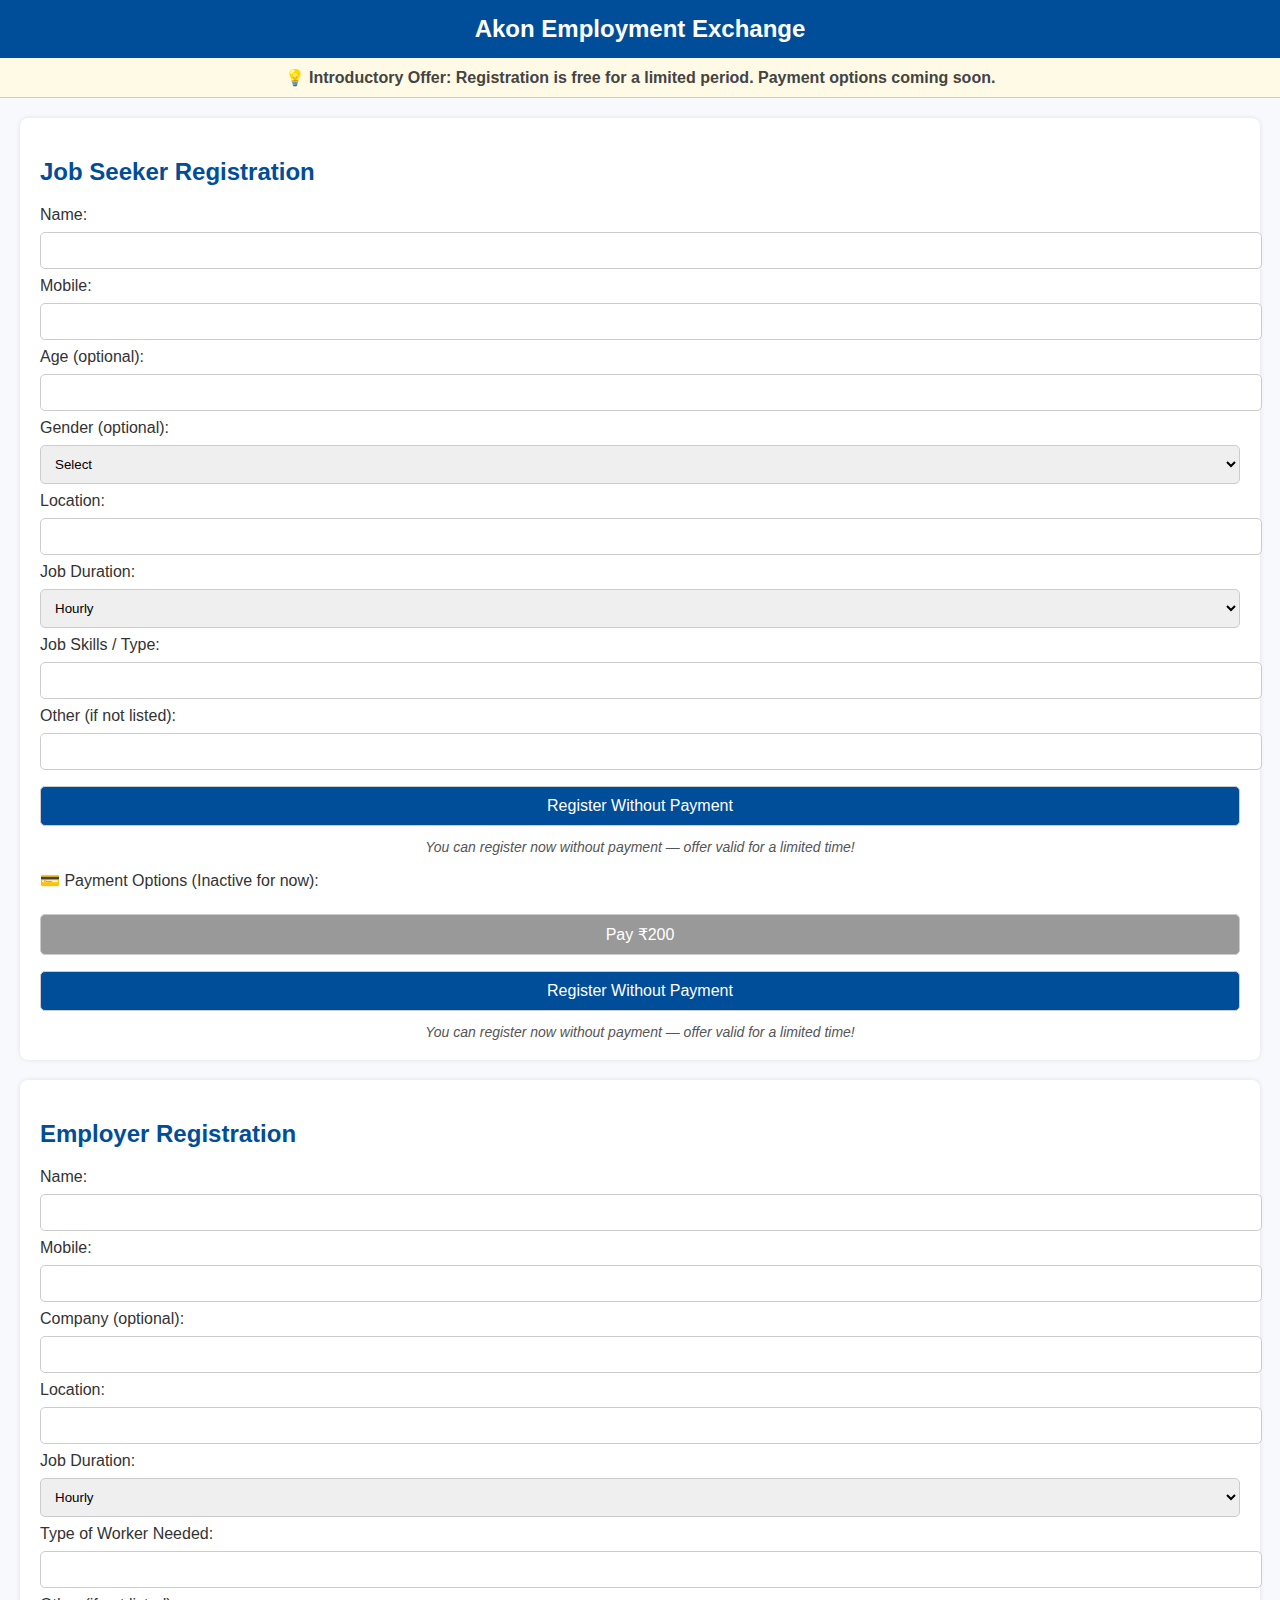
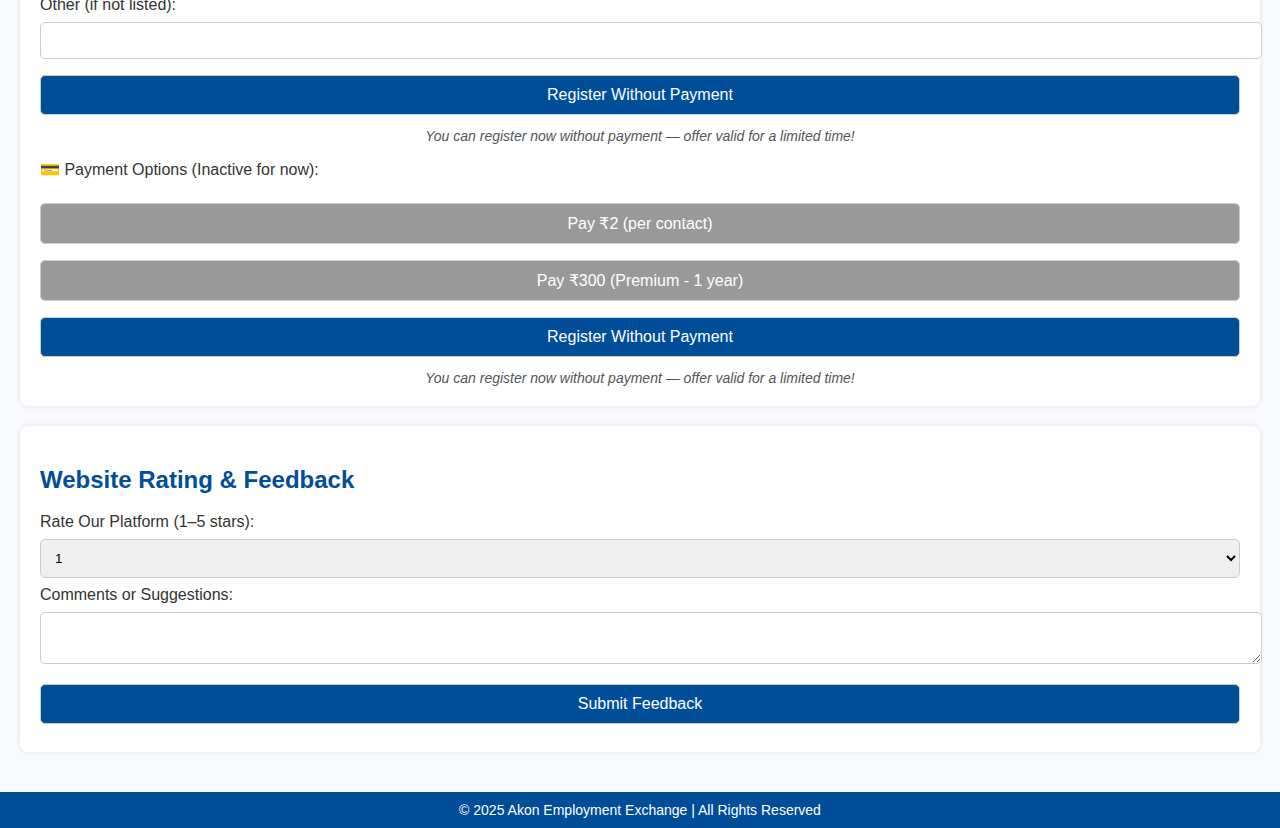
<file: index.html>
<!DOCTYPE html>
<html lang="en">
<head>
    <meta charset="UTF-8">
    <meta name="viewport" content="width=device-width, initial-scale=1.0">
    <title>Akon Employment Exchange</title>
    <style>
        body { font-family: Arial, sans-serif; background-color: #f7f9fc; color: #333; margin: 0; padding: 0; }
        header { background-color: #004d99; color: white; padding: 15px 0; text-align: center; font-size: 24px; font-weight: bold; }
        .banner { background-color: #fffae6; text-align: center; padding: 10px; font-weight: bold; color: #444; border-bottom: 1px solid #ccc; }
        main { padding: 20px; }
        section { background: white; border-radius: 8px; padding: 20px; margin-bottom: 20px; box-shadow: 0 0 5px rgba(0,0,0,0.1); }
        h2 { color: #004d99; }
        input, select, textarea, button { width: 100%; padding: 10px; margin: 8px 0; border: 1px solid #ccc; border-radius: 5px; }
        button { background-color: #004d99; color: white; font-size: 16px; cursor: pointer; }
        button:disabled { background-color: #999; }
        footer { background-color: #004d99; color: white; text-align: center; padding: 10px; font-size: 14px; }
        .note { font-style: italic; color: #555; font-size: 14px; text-align: center; margin-top: 5px; }
    </style>
</head>
<body>

<header>Akon Employment Exchange</header>
<div class="banner">💡 Introductory Offer: Registration is free for a limited period. Payment options coming soon.</div>

<main>

<section>
<h2>Job Seeker Registration</h2>
<form action="https://formspree.io/f/meopplzn" method="POST">
    <label>Name:</label><input type="text" name="name" required>
    <label>Mobile:</label><input type="text" name="mobile" required>
    <label>Age (optional):</label><input type="number" name="age">
    <label>Gender (optional):</label>
    <select name="gender">
        <option value="">Select</option>
        <option value="male">Male</option>
        <option value="female">Female</option>
        <option value="other">Other</option>
    </select>
    <label>Location:</label><input type="text" name="location" required>
    <label>Job Duration:</label>
    <select name="duration">
        <option>Hourly</option>
        <option>Part-time</option>
        <option>Full-time</option>
        <option>Permanent</option>
    </select>
    <label>Job Skills / Type:</label><input type="text" name="skills">
    <label>Other (if not listed):</label><input type="text" name="other_skills">

    <button type="submit">Register Without Payment</button>
    <div class="note">You can register now without payment — offer valid for a limited time!</div>

    <p>💳 Payment Options (Inactive for now):</p>
    <button disabled>Pay ₹200</button>

    <button type="submit">Register Without Payment</button>
    <div class="note">You can register now without payment — offer valid for a limited time!</div>
</form>
</section>

<section>
<h2>Employer Registration</h2>
<form action="https://formspree.io/f/meopplzn" method="POST">
    <label>Name:</label><input type="text" name="name" required>
    <label>Mobile:</label><input type="text" name="mobile" required>
    <label>Company (optional):</label><input type="text" name="company">
    <label>Location:</label><input type="text" name="location" required>
    <label>Job Duration:</label>
    <select name="duration">
        <option>Hourly</option>
        <option>Part-time</option>
        <option>Full-time</option>
        <option>Permanent</option>
    </select>
    <label>Type of Worker Needed:</label><input type="text" name="worker_type">
    <label>Other (if not listed):</label><input type="text" name="other_worker">

    <button type="submit">Register Without Payment</button>
    <div class="note">You can register now without payment — offer valid for a limited time!</div>

    <p>💳 Payment Options (Inactive for now):</p>
    <button disabled>Pay ₹2 (per contact)</button>
    <button disabled>Pay ₹300 (Premium - 1 year)</button>

    <button type="submit">Register Without Payment</button>
    <div class="note">You can register now without payment — offer valid for a limited time!</div>
</form>
</section>

<section>
<h2>Website Rating & Feedback</h2>
<form action="https://formspree.io/f/meopplzn" method="POST">
    <label>Rate Our Platform (1–5 stars):</label>
    <select name="rating">
        <option>1</option><option>2</option><option>3</option><option>4</option><option>5</option>
    </select>
    <label>Comments or Suggestions:</label>
    <textarea name="comments"></textarea>
    <button type="submit">Submit Feedback</button>
</form>
</section>

</main>

<footer>© 2025 Akon Employment Exchange | All Rights Reserved</footer>

</body>
</html>
</file>
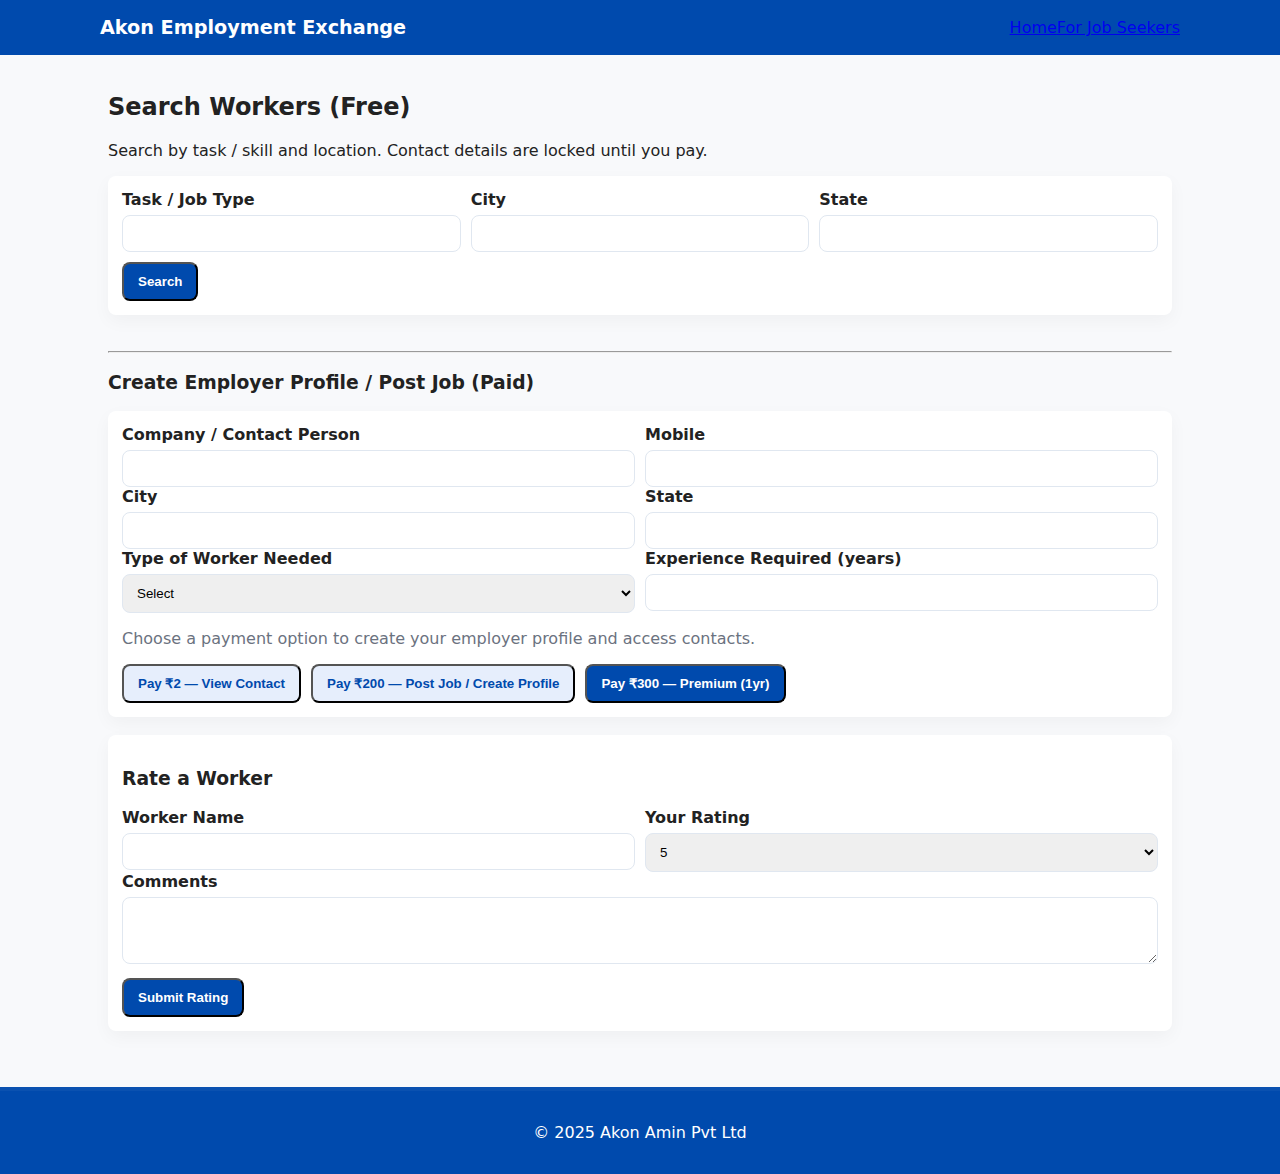
<file: employers.html>
<!doctype html>
<html lang="en">
<head><meta charset="utf-8"><meta name="viewport" content="width=device-width,initial-scale=1"><title>Employers — Akon Employment Exchange</title><link rel="stylesheet" href="styles.css"></head>
<body>
  <header class="site-header"><div class="container header-inner"><h1>Akon Employment Exchange</h1><nav class="main-nav"><a href="index.html">Home</a><a href="jobseekers.html">For Job Seekers</a></nav></div></header>
  <main class="container">
    <h2>Search Workers (Free)</h2>
    <p>Search by task / skill and location. Contact details are locked until you pay.</p>

    <div class="form-card">
      <form id="searchForm" onsubmit="return false">
        <div class="form-row">
          <div class="field"><label>Task / Job Type</label><input id="searchSkill"></div>
          <div class="field"><label>City</label><input id="searchCity"></div>
          <div class="field"><label>State</label><input id="searchState"></div>
        </div>
        <div style="margin-top:10px;"><button class="btn primary" id="searchBtn">Search</button></div>
      </form>
    </div>

    <section id="results" class="cards"></section>

    <hr style="margin:18px 0">

    <h3>Create Employer Profile / Post Job (Paid)</h3>
    <div class="form-card">
      <form id="postForm" action="https://formspree.io/f/meopplzn" method="POST">
        <input type="hidden" name="_subject" value="New Employer Profile / Job Post">
        <div class="form-row">
          <div class="field"><label>Company / Contact Person</label><input name="company"></div>
          <div class="field"><label>Mobile</label><input name="mobile"></div>
        </div>
        <div class="form-row">
          <div class="field"><label>City</label><input name="city"></div>
          <div class="field"><label>State</label><input name="state"></div>
        </div>
        <div class="form-row">
          <div class="field"><label>Type of Worker Needed</label>
            <select name="worker_type" id="worker_type" onchange="toggleOther('worker_type','otherWorker')">
              <option value="">Select</option><option>Electrician</option><option>Driver</option><option>Plumber</option><option>Cook</option><option>Sales</option><option>Security</option><option>Housekeeping</option><option>IT Support</option><option value="Other">Other</option>
            </select>
            <input type="text" name="otherWorker" id="otherWorker" placeholder="Please describe the worker you need" style="display:none;margin-top:8px;">
          </div>
          <div class="field"><label>Experience Required (years)</label><input name="experience"></div>
        </div>
        <p class="muted">Choose a payment option to create your employer profile and access contacts.</p>
        <div style="display:flex;gap:10px;margin-top:10px;">
          <button type="button" class="btn" onclick="openPayment('2','view_contact')">Pay ₹2 — View Contact</button>
          <button type="button" class="btn" onclick="openPayment('200','post_job')">Pay ₹200 — Post Job / Create Profile</button>
          <button type="button" class="btn primary" onclick="openPayment('300','employer_premium')">Pay ₹300 — Premium (1yr)</button>
        </div>
      </form>
    </div>

    <div class="form-card">
      <h3>Rate a Worker</h3>
      <form action="https://formspree.io/f/meopplzn" method="POST">
        <input type="hidden" name="_subject" value="Worker Rating from Employer">
        <div class="form-row">
          <div class="field"><label>Worker Name</label><input name="worker_name"></div>
          <div class="field"><label>Your Rating</label><select name="rating"><option>5</option><option>4</option><option>3</option><option>2</option><option>1</option></select></div>
        </div>
        <div class="form-row"><div class="field"><label>Comments</label><textarea name="comment" rows="3"></textarea></div></div>
        <div style="margin-top:10px;"><button class="btn primary" type="submit">Submit Rating</button></div>
      </form>
    </div>
  </main>
  <footer class="site-footer"><div class="container">© 2025 Akon Amin Pvt Ltd</div></footer>
  <script src="scripts.js"></script>
</body>
</html>
</file>
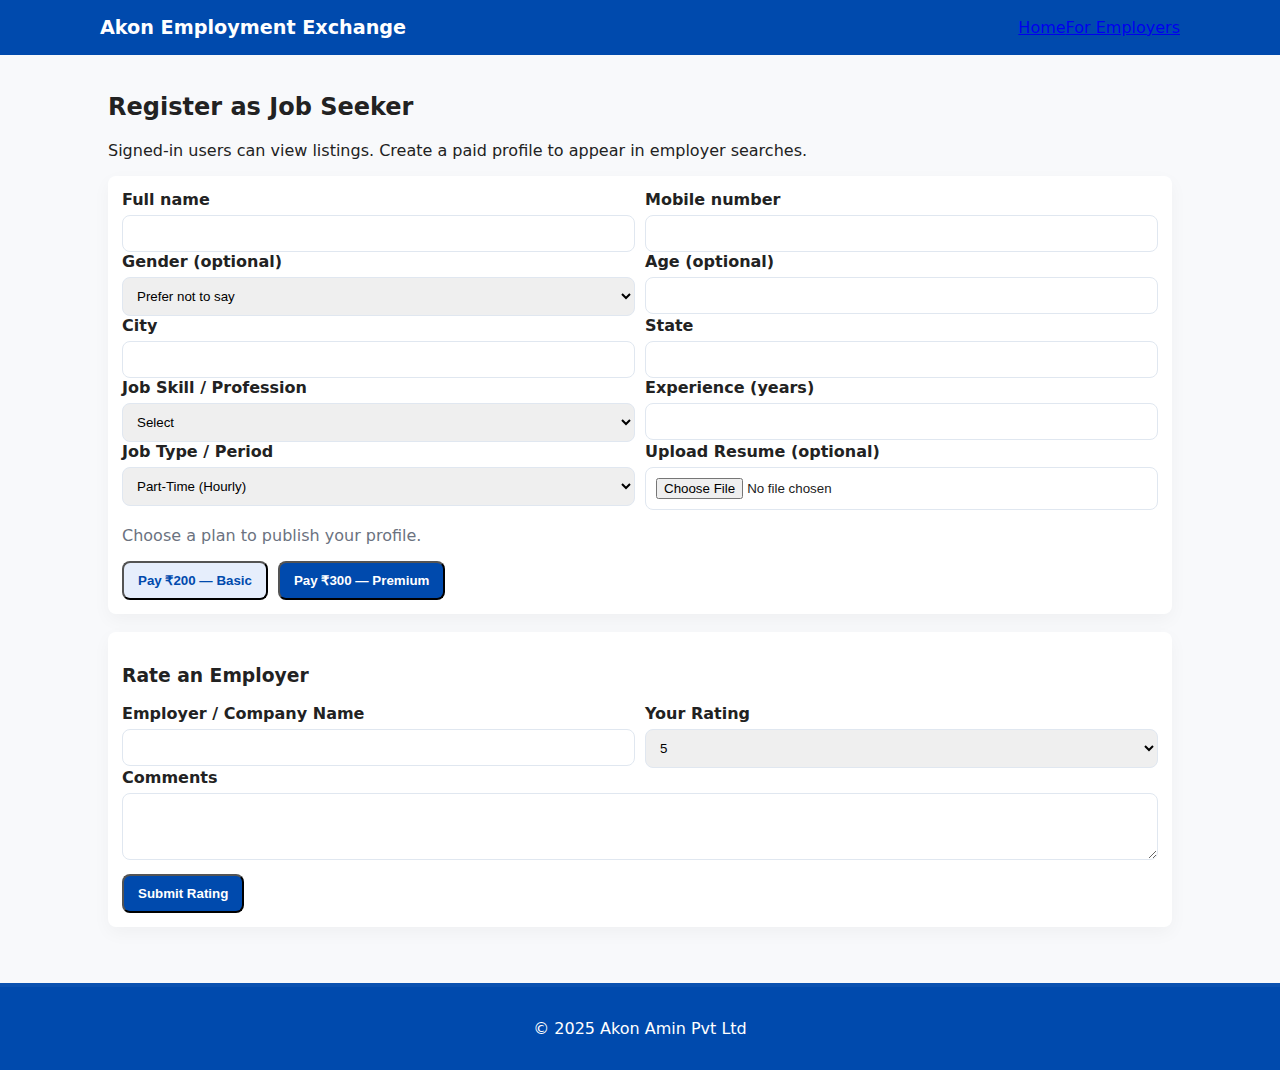
<file: jobseekers.html>
<!doctype html>
<html lang="en">
<head><meta charset="utf-8"><meta name="viewport" content="width=device-width,initial-scale=1"><title>Job Seeker — Akon Employment Exchange</title><link rel="stylesheet" href="styles.css"></head>
<body>
  <header class="site-header"><div class="container header-inner"><h1>Akon Employment Exchange</h1><nav class="main-nav"><a href="index.html">Home</a><a href="employers.html">For Employers</a></nav></div></header>
  <main class="container">
    <h2>Register as Job Seeker</h2>
    <p>Signed-in users can view listings. Create a paid profile to appear in employer searches.</p>

    <div class="form-card">
      <form id="seekerForm" action="https://formspree.io/f/meopplzn" method="POST" enctype="multipart/form-data">
        <input type="hidden" name="_subject" value="New Job Seeker Profile">
        <div class="form-row">
          <div class="field"><label>Full name</label><input name="name" id="name"></div>
          <div class="field"><label>Mobile number</label><input name="mobile" id="mobile"></div>
        </div>
        <div class="form-row">
          <div class="field"><label>Gender (optional)</label>
            <select name="gender" id="gender">
              <option value="">Prefer not to say</option><option>Male</option><option>Female</option><option>Other</option></select></div>
          <div class="field"><label>Age (optional)</label><input type="number" name="age" id="age" min="16" max="75"></div>
        </div>

        <div class="form-row">
          <div class="field"><label>City</label><input name="city" id="city"></div>
          <div class="field"><label>State</label><input name="state" id="state"></div>
        </div>

        <div class="form-row">
          <div class="field"><label>Job Skill / Profession</label>
            <select name="skill" id="skill" onchange="toggleOther('skill','otherSkill')">
              <option value="">Select</option>
              <option>Electrician</option><option>Driver</option><option>Plumber</option><option>Cook</option><option>Carpenter</option><option>Sales</option><option>Security</option><option>Housekeeping</option><option>IT Support</option><option>Teacher</option><option>Labour</option><option value="Other">Other</option>
            </select>
            <input type="text" name="otherSkill" id="otherSkill" placeholder="Please specify your profession" style="display:none;margin-top:8px;">
          </div>
          <div class="field"><label>Experience (years)</label><input type="number" name="experience" id="experience" min="0" max="60"></div>
        </div>

        <div class="form-row">
          <div class="field"><label>Job Type / Period</label>
            <select name="jobtype" id="jobtype"><option>Part-Time (Hourly)</option><option>Contract (Short-Term)</option><option>Full-Time (Permanent)</option></select></div>
          <div class="field"><label>Upload Resume (optional)</label><input type="file" name="resume"></div>
        </div>

        <p class="muted">Choose a plan to publish your profile.</p>
        <div style="display:flex;gap:10px;margin-top:10px;">
          <button type="button" class="btn" onclick="openPayment('200','jobseeker_basic')">Pay ₹200 — Basic</button>
          <button type="button" class="btn primary" onclick="openPayment('300','jobseeker_premium')">Pay ₹300 — Premium</button>
        </div>
      </form>
    </div>

    <div class="form-card">
      <h3>Rate an Employer</h3>
      <form action="https://formspree.io/f/meopplzn" method="POST">
        <input type="hidden" name="_subject" value="Employer Rating from Seeker">
        <div class="form-row">
          <div class="field"><label>Employer / Company Name</label><input name="rated_company"></div>
          <div class="field"><label>Your Rating</label>
            <select name="rating"><option>5</option><option>4</option><option>3</option><option>2</option><option>1</option></select></div>
        </div>
        <div class="form-row"><div class="field"><label>Comments</label><textarea name="comment" rows="3"></textarea></div></div>
        <div style="margin-top:10px;"><button class="btn primary" type="submit">Submit Rating</button></div>
      </form>
    </div>
  </main>
  <footer class="site-footer"><div class="container">© 2025 Akon Amin Pvt Ltd</div></footer>
  <script src="scripts.js"></script>
</body>
</html>
</file>
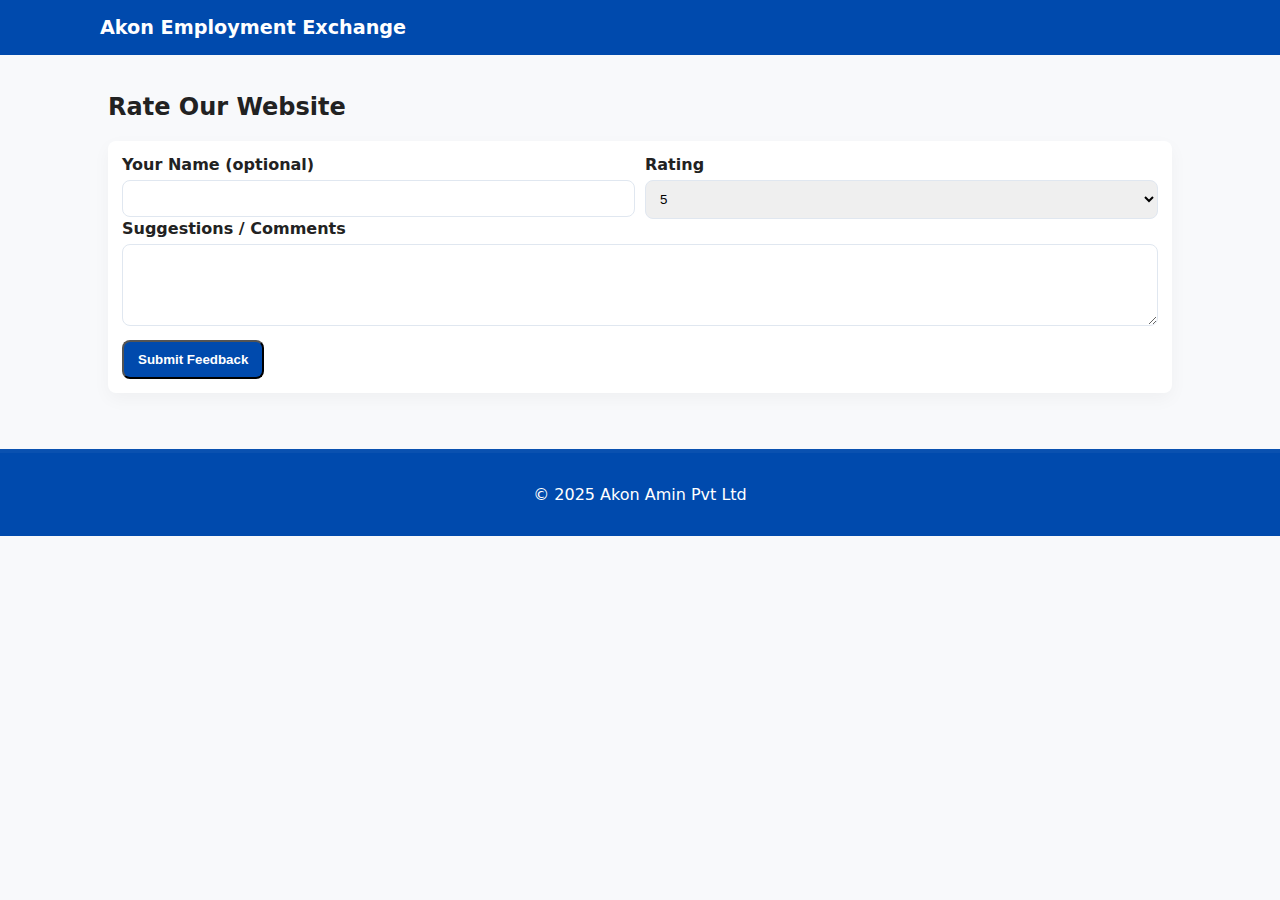
<file: ratings.html>
<!doctype html>
<html lang="en">
<head><meta charset="utf-8"><meta name="viewport" content="width=device-width,initial-scale=1"><title>Ratings & Feedback</title><link rel="stylesheet" href="styles.css"></head>
<body>
  <header class="site-header"><div class="container header-inner"><h1>Akon Employment Exchange</h1></div></header>
  <main class="container">
    <h2>Rate Our Website</h2>
    <div class="form-card">
      <form action="https://formspree.io/f/meopplzn" method="POST">
        <input type="hidden" name="_subject" value="Website Feedback">
        <div class="form-row">
          <div class="field"><label>Your Name (optional)</label><input name="name"></div>
          <div class="field"><label>Rating</label><select name="rating"><option>5</option><option>4</option><option>3</option><option>2</option><option>1</option></select></div>
        </div>
        <div class="form-row"><div class="field"><label>Suggestions / Comments</label><textarea name="comment" rows="4"></textarea></div></div>
        <div style="margin-top:10px;"><button class="btn primary" type="submit">Submit Feedback</button></div>
      </form>
    </div>
  </main>
  <footer class="site-footer"><div class="container">© 2025 Akon Amin Pvt Ltd</div></footer>
</body>
</html>
</file>
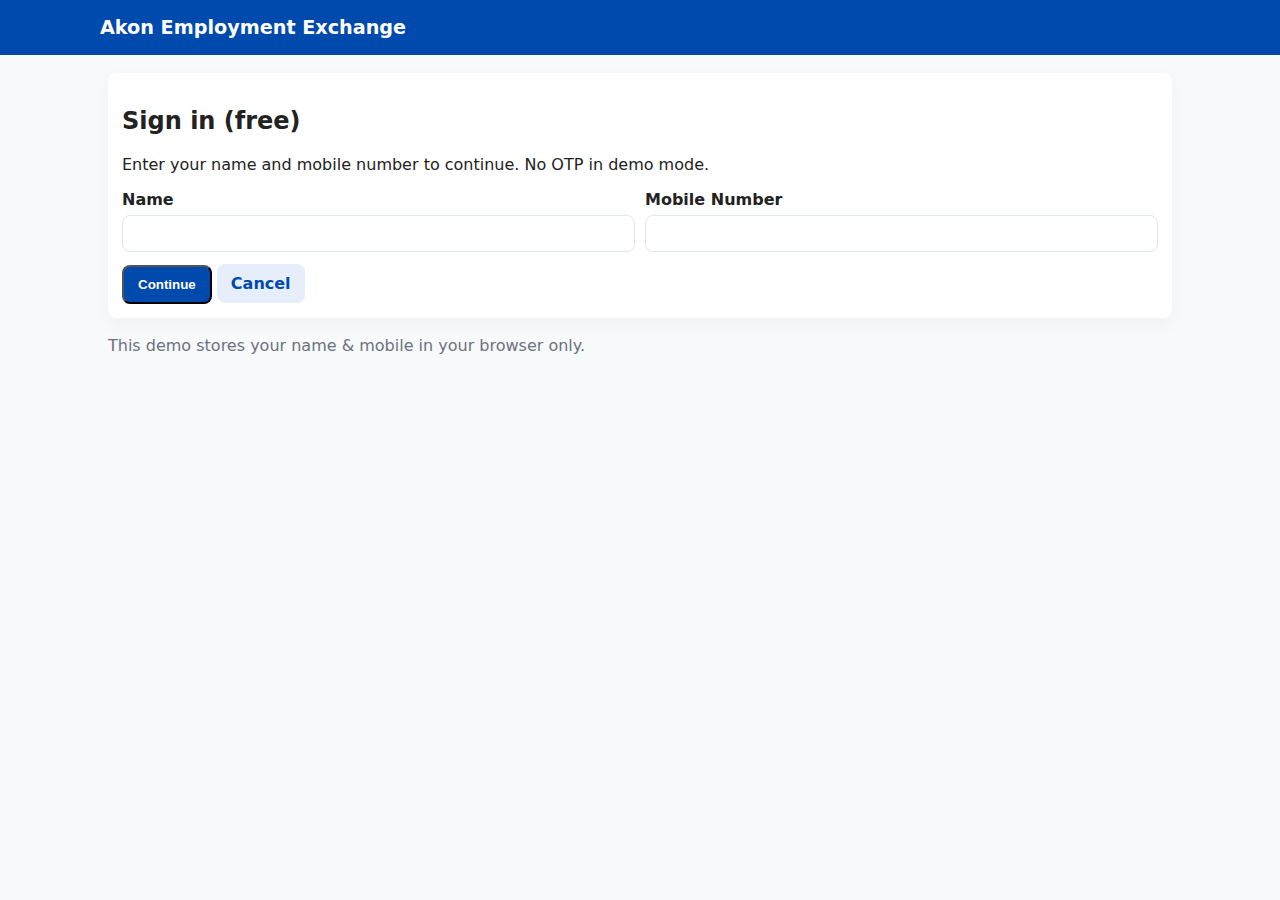
<file: signin.html>
<!doctype html>
<html lang="en">
<head><meta charset="utf-8"><meta name="viewport" content="width=device-width,initial-scale=1"><title>Sign in — Akon Employment Exchange</title><link rel="stylesheet" href="styles.css"></head>
<body>
  <header class="site-header"><div class="container header-inner"><h1>Akon Employment Exchange</h1></div></header>
  <main class="container">
    <div class="form-card">
      <h2>Sign in (free)</h2>
      <p>Enter your name and mobile number to continue. No OTP in demo mode.</p>
      <form id="signinForm" onsubmit="return false">
        <div class="form-row">
          <div class="field"><label>Name</label><input id="si_name" required></div>
          <div class="field"><label>Mobile Number</label><input id="si_mobile" required></div>
        </div>
        <div style="margin-top:12px;">
          <button class="btn primary" id="siBtn">Continue</button>
          <a class="btn" href="index.html">Cancel</a>
        </div>
      </form>
    </div>
    <p class="muted">This demo stores your name & mobile in your browser only.</p>
  </main>
  <script src="scripts.js"></script>
</body>
</html>
</file>
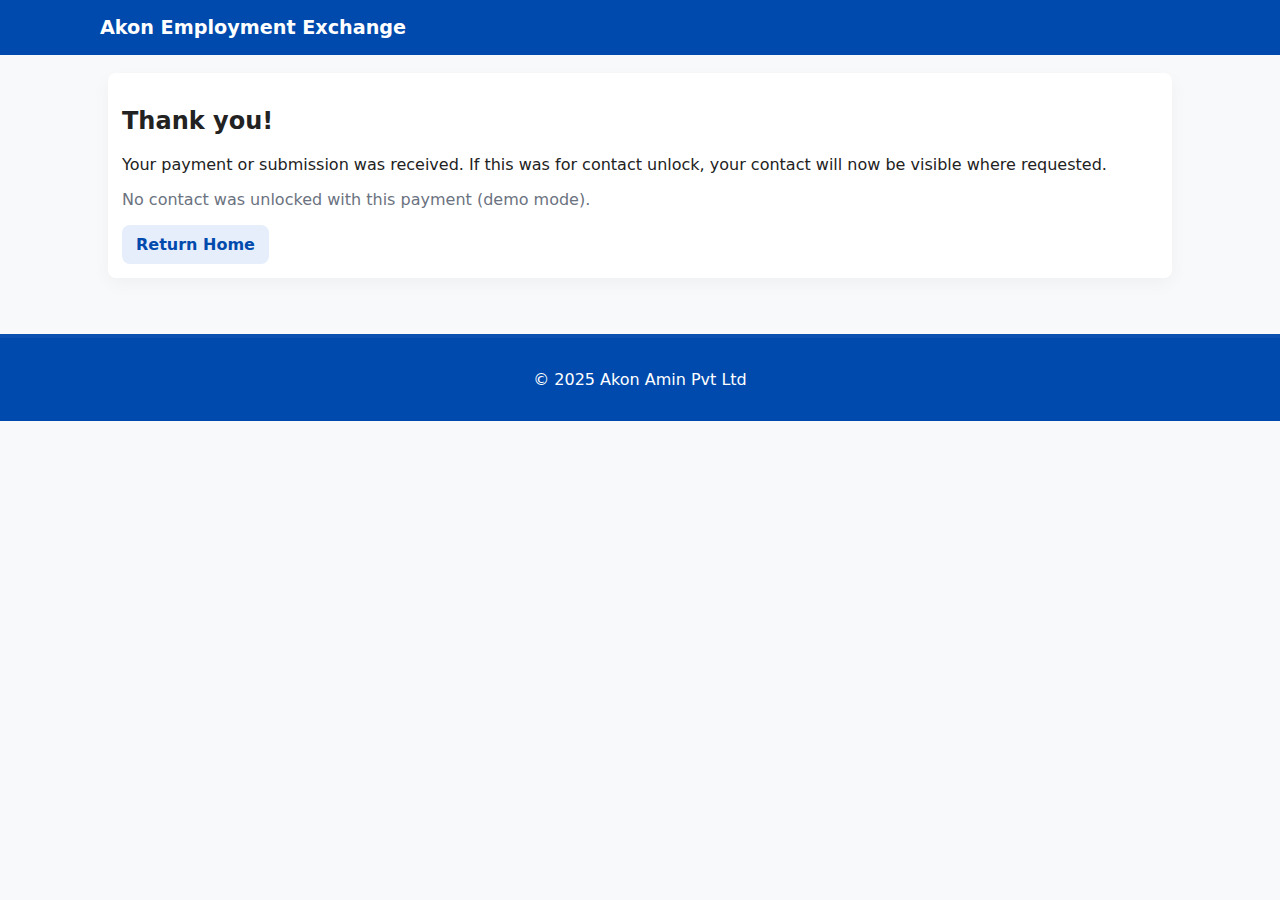
<file: thankyou.html>
<!doctype html>
<html lang="en">
<head><meta charset="utf-8"><meta name="viewport" content="width=device-width,initial-scale=1"><title>Thank You</title><link rel="stylesheet" href="styles.css"></head>
<body>
  <header class="site-header"><div class="container header-inner"><h1>Akon Employment Exchange</h1></div></header>
  <main class="container">
    <div class="form-card">
      <h2>Thank you!</h2>
      <p>Your payment or submission was received. If this was for contact unlock, your contact will now be visible where requested.</p>
      <div id="unlockedContact"></div>
      <a class="btn" href="index.html">Return Home</a>
    </div>
  </main>
  <footer class="site-footer"><div class="container">© 2025 Akon Amin Pvt Ltd</div></footer>
  <script src="scripts.js"></script>
</body>
</html>
</file>
<file: styles.css>
/* styles.css - clean responsive styles */
:root{--primary:#004aad;--muted:#6b7280;--bg:#f8f9fb;--card:#fff}
*{box-sizing:border-box}body{margin:0;font-family:Inter,system-ui,Segoe UI,Roboto,Arial;background:var(--bg);color:#222}
.container{max-width:1100px;margin:0 auto;padding:18px}
.site-header{background:var(--primary);color:#fff;padding:16px 0}
.header-inner{display:flex;justify-content:space-between;align-items:center;padding:0 10px}
.header-inner h1{font-size:1.2rem;margin:0}
.nav-right a{color:#fff;text-decoration:none;font-weight:600}
.hero{display:flex;gap:20px;align-items:center;margin:20px 0;padding:18px;background:linear-gradient(90deg,#fff,#f6fbff);border-radius:10px}
.hero-content{flex:1}.hero-image{flex:1}.hero-image img{width:100%;height:220px;object-fit:cover;border-radius:8px}
.cta-row .btn{margin-right:10px}
.features{display:flex;gap:12px;margin:20px 0}
.feature{flex:1;background:var(--card);padding:14px;border-radius:8px;box-shadow:0 6px 18px rgba(2,6,23,0.04)}
.how{background:var(--card);padding:14px;border-radius:8px;box-shadow:0 6px 18px rgba(2,6,23,0.04);margin-bottom:18px}
.site-footer{background:var(--primary);color:#fff;padding:14px;text-align:center;margin-top:20px;border-top:4px solid rgba(255,255,255,0.04)}
.btn{display:inline-block;padding:10px 14px;border-radius:8px;text-decoration:none;background:#e6eefc;color:var(--primary);font-weight:700}
.btn.primary{background:var(--primary);color:#fff}
.form-card{background:var(--card);padding:14px;border-radius:8px;box-shadow:0 6px 18px rgba(2,6,23,0.04);margin-bottom:18px}
.form-row{display:flex;gap:10px;flex-wrap:wrap}
.field{flex:1 1 200px;min-width:140px}
label{display:block;font-weight:600;margin-bottom:6px}
input,select,textarea{width:100%;padding:10px;border-radius:8px;border:1px solid #e0e7f0}
.muted{color:var(--muted)}
.cards{display:flex;gap:12px;flex-wrap:wrap}
.card{background:var(--card);padding:12px;border-radius:8px;flex:1 1 300px;box-shadow:0 6px 12px rgba(2,6,23,0.04)}
.whatsapp-float{position:fixed;right:18px;bottom:18px;background:#25D366;color:#fff;padding:12px;border-radius:50px;text-decoration:none;font-size:18px;box-shadow:0 6px 18px rgba(2,6,23,0.12)}
@media(max-width:800px){.hero{flex-direction:column}.features{flex-direction:column}}
</file>
